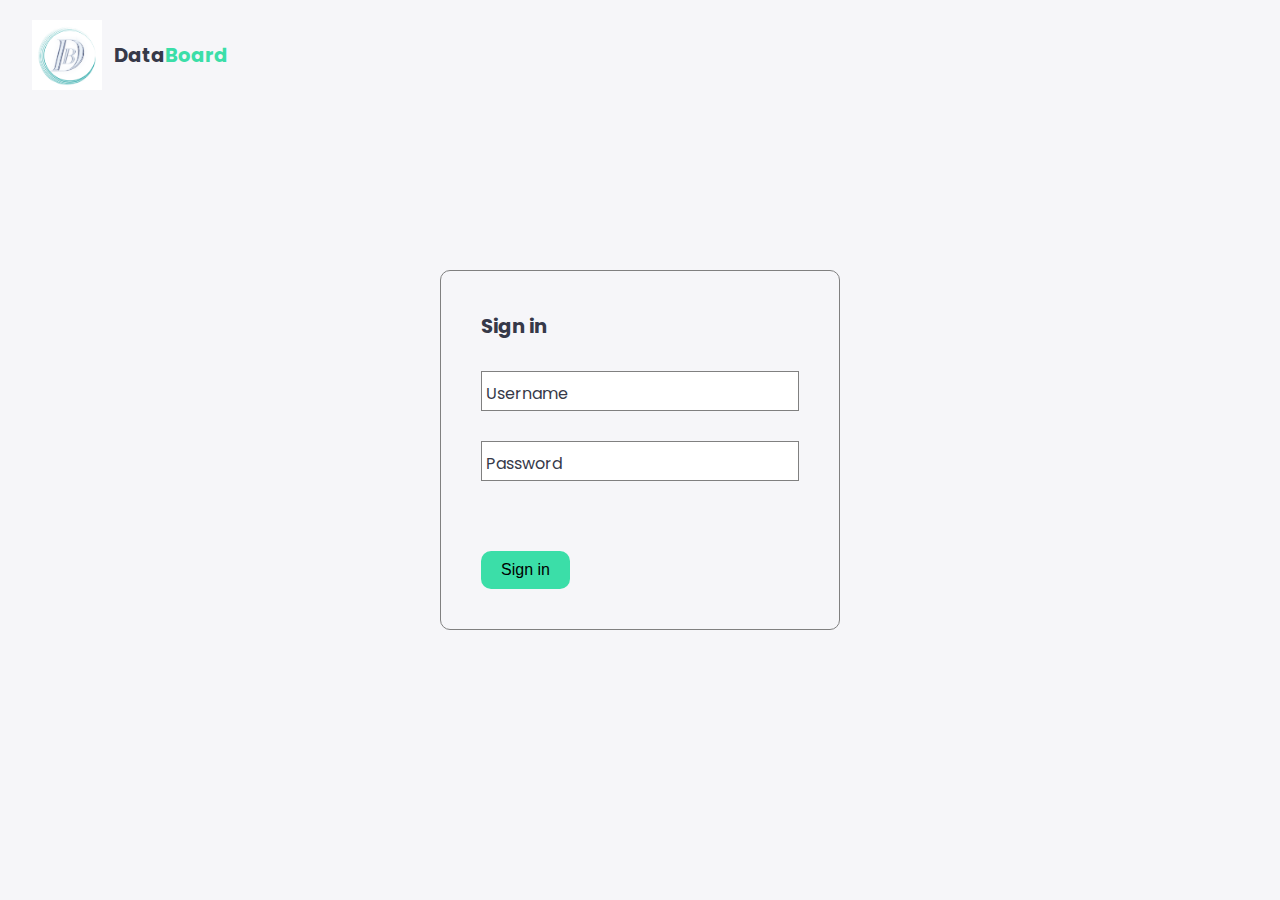
<file: signin.html>
<!DOCTYPE html>
<html lang="en">
<head>
    <meta charset="UTF-8">
     <!-- Responsive -->
    <meta name="viewport" content="width=device-width, initial-scale=1.0">
    <link rel="stylesheet" href="/css/signin.css">
    <script defer src="/js/signin.js"></script>
    <title>Sign in - DataBoard</title>
</head>
<body>
    <!-- Container -->
    <div class="container">
        <!-- logo and name -->
        <aside>
            <div class="top" onclick="welcomePage()">
                <div class="logo">
                    <img src="img/DataBoard.png" alt="">
                </div>
                <h2>Data<span class="logo-coloring">Board</span></h2>
            </div>
        </aside>
        <!-- Sign in form-->
        <div class="signin-form">
            <h2>Sign in</h2>
            <form>
                <div class="user">
                    <input type="text" id="username" name="username" required>
                    <label for="username">Username</label>
                </div>
                <div class="user">
                    <input type="password" id="password" name="password" required>
                    <label for="password">Password</label>
                </div>
                <button onclick="signingIn()" type="button">Sign in</button>
            </form>
        </div>
    </div>
</body>
</html>
</file>
<file: css/signin.css>
/* Importing Poppins font */
@import url('https://fonts.googleapis.com/css2?family=Poppins:wght@300;400;500;600;700;800&display=swap');

/* root variables */
:root {
    --color-primary: #7380ec;
    --color-logocoloring: #3bdea8;
    --color-logocoloring-darker: #44bb65;
    --color-danger: #ff7782;
    --color-success: #41f1b6;
    --color-warning: #ffbb55;
    --color-info-dark: #7d8da1;
    --color-info-light: #dce1eb;
    --color-white: #fff;
    --color-dark: #363949;
    --color-light: rgba(132, 139, 200, 0.18);
    --color-primary-variant: #111e88;
    --color-dark-variant: #677483;
    --color-background: #f6f6f9;

    --card-border-radius: 2rem;
    --border-radius-1: 0.4rem;
    --border-radius-2: 0.8rem;
    --border-radius-3: 1.2rem;

    --card-padding: 1.8rem;
    --padding-1: 1.2rem;

    --box-shadow: 0 2rem 3rem var(---color-light);
}

/* Dark theme variables */
.dark-theme-variables {
    --color-background: #181a1e;
    --color-white: #202528;
    --color-dark: #edeffd;
    --color-dark-variant: #a3bdcc;
    --color-light: rgba(0, 0, 0, 0.4);
    --box-shadowing: 0 2rem 3rem var(---color-light);
}

* {
    margin: 0;
    padding: 0;
    outline: 0;
    appearance: none;
    border: 0;
    text-decoration: none;
    list-style: none;
    box-sizing: border-box;
}

html {
    height: 100%;
    font-size: 14px;
}

body {
    margin: 0;
    padding: 0;
    width: 100vw;
    height: 100vh;
    font-family: poppins, sans-serif;
    font-size: 0.88rem;
    background: var(--color-background);
    user-select: none;
    overflow-x: hidden;
    color: var(--color-dark);
}

/* Container */
.container {
    display: grid;
    width: 95%;
    margin: 0 auto;
    gap: 1.8rem;
    grid-template-columns: 14rem auto 23rem;
}

h1 {
    font-weight: 800;
    font-size: 2rem;
    text-align: center;
}

h2 {
    font-size: 1.4rem;
}

.logo-coloring {
    color: var(--color-logocoloring);
}

/* logo and name */
aside {
    height: 100vh;
}

aside .top {
    display: flex;
    align-items: center;
    justify-content: space-between;
    margin-top: 1.4rem;
    cursor: pointer;
}

aside .logo {
    display: flex;
    gap: 1rem;
}

aside .logo img {
    width: 5rem;
    height: 5rem;
}

/* sign in form */
.signin-form {
    position: absolute;
    top: 50%;
    left: 50%;
    width: 400px;
    padding: 40px;
    transform: translate(-50%, -50%);
    box-sizing: border-box;
    border: 1px solid gray;
    border-radius: 10px;
}

.signin-form h2 {
    margin: 0 0 30px;
    padding: 0;
    text-align: left;
}

.signin-form .user {
    position: relative;
}

.signin-form .user input {
    width: 100%;
    padding: 10px 0;
    font-size: 16px;
    border: 1px solid gray;
    margin-bottom: 30px;
    outline: none;
}

.signin-form .user label {
    position: absolute;
    top: 0;
    left: 0;
    padding: 10px 0;
    font-size: 16px;
    transition: all 300ms ease;
    margin-left: 5px;
}

.signin-form .user input:focus ~ label, .signin-form .user input:valid ~ label {
    top: -30px;
    left: 0;
    font-size: 12px;
}

.signin-form form button {
    position: relative;
    display: inline-block;
    padding: 10px 20px;
    background: var(--color-logocoloring);
    font-size: 16px;
    /*text-decoration: none*/
    /*text-transform: uppercase;*/
    overflow: hidden;
    transition: all 300ms ease;
    margin-top: 40px;
    cursor: pointer;
    border-radius: 10px;
}

.signin-form form button:hover {
    background: var(--color-logocoloring-darker)
}
</file>
